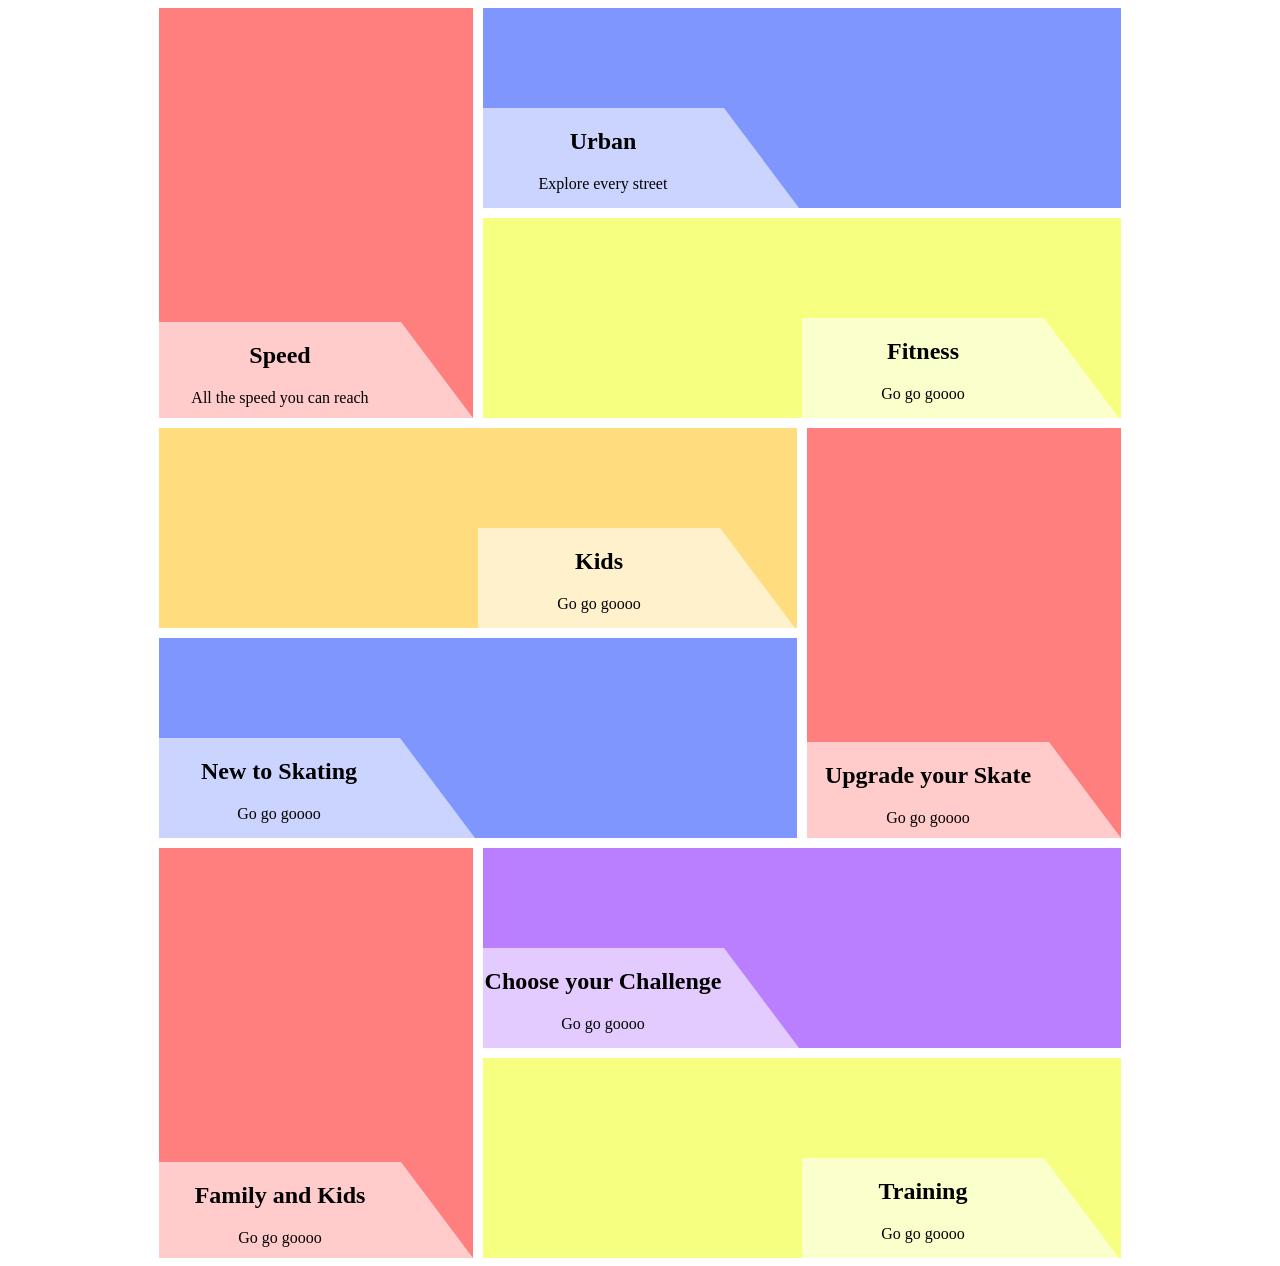
<file: staff/ignacio-sanchez/css/marialunarillos-grid-2/index.html>
<!DOCTYPE html>
<html lang="en">

<head>
    <meta charset="UTF-8">
    <meta http-equiv="X-UA-Compatible" content="IE=edge">
    <meta name="viewport" content="width=device-width, initial-scale=1.0">
    <title>Inline Online Layout</title>
    <link rel="stylesheet" href="style.css">

</head>

<body>

    <div class="mozaic">

        <div class="mozaic__box-1">
            <div class="text-panel text-panel--1">
                <h2>Speed</h2>
                <p class="text-panel__display">All the speed you can reach</p>
            </div>
        </div>

        <div class="mozaic__box-2">
            <div class="text-panel text-panel--2">
                <h2>Urban</h2>
                <p class="text-panel__display">Explore every street</p>
            </div>
        </div>

        <div class="mozaic__box-3">
            <div class="text-panel text-panel--3">
                <h2>Fitness</h2>
                <p class="text-panel__display">Go go goooo</p>
            </div>
        </div>

        <div class="mozaic__box-4">
            <div class="text-panel text-panel--3">
                <h2>Kids</h2>
                <p class="text-panel__display">Go go goooo</p>
            </div>
        </div>

        <div class="mozaic__box-5">
            <div class="text-panel text-panel--2">
                <h2>New to Skating</h2>
                <p class="text-panel__display">Go go goooo</p>
            </div>
        </div>

        <div class="mozaic__box-6">
            <div class="text-panel text-panel--1">
                <h2>Upgrade your Skate</h2>
                <p class="text-panel__display">Go go goooo</p>
            </div>
        </div>
        
        <div class="mozaic__box-7">
            <div class="text-panel text-panel--1">
                <h2>Family and Kids</h2>
                <p class="text-panel__display">Go go goooo</p>
            </div>
        </div>
        
        <div class="mozaic__box-8">
            <div class="text-panel text-panel--2">
                <h2>Choose your Challenge</h2>
                <p class="text-panel__display">Go go goooo</p>
            </div>
        </div>
        
        <div class="mozaic__box-9">
            <div class="text-panel text-panel--3">
            <h2>Training</h2>
            <p class="text-panel__display">Go go goooo</p>
            </div>
        </div>




    </div>

</body>

</html>
</file>
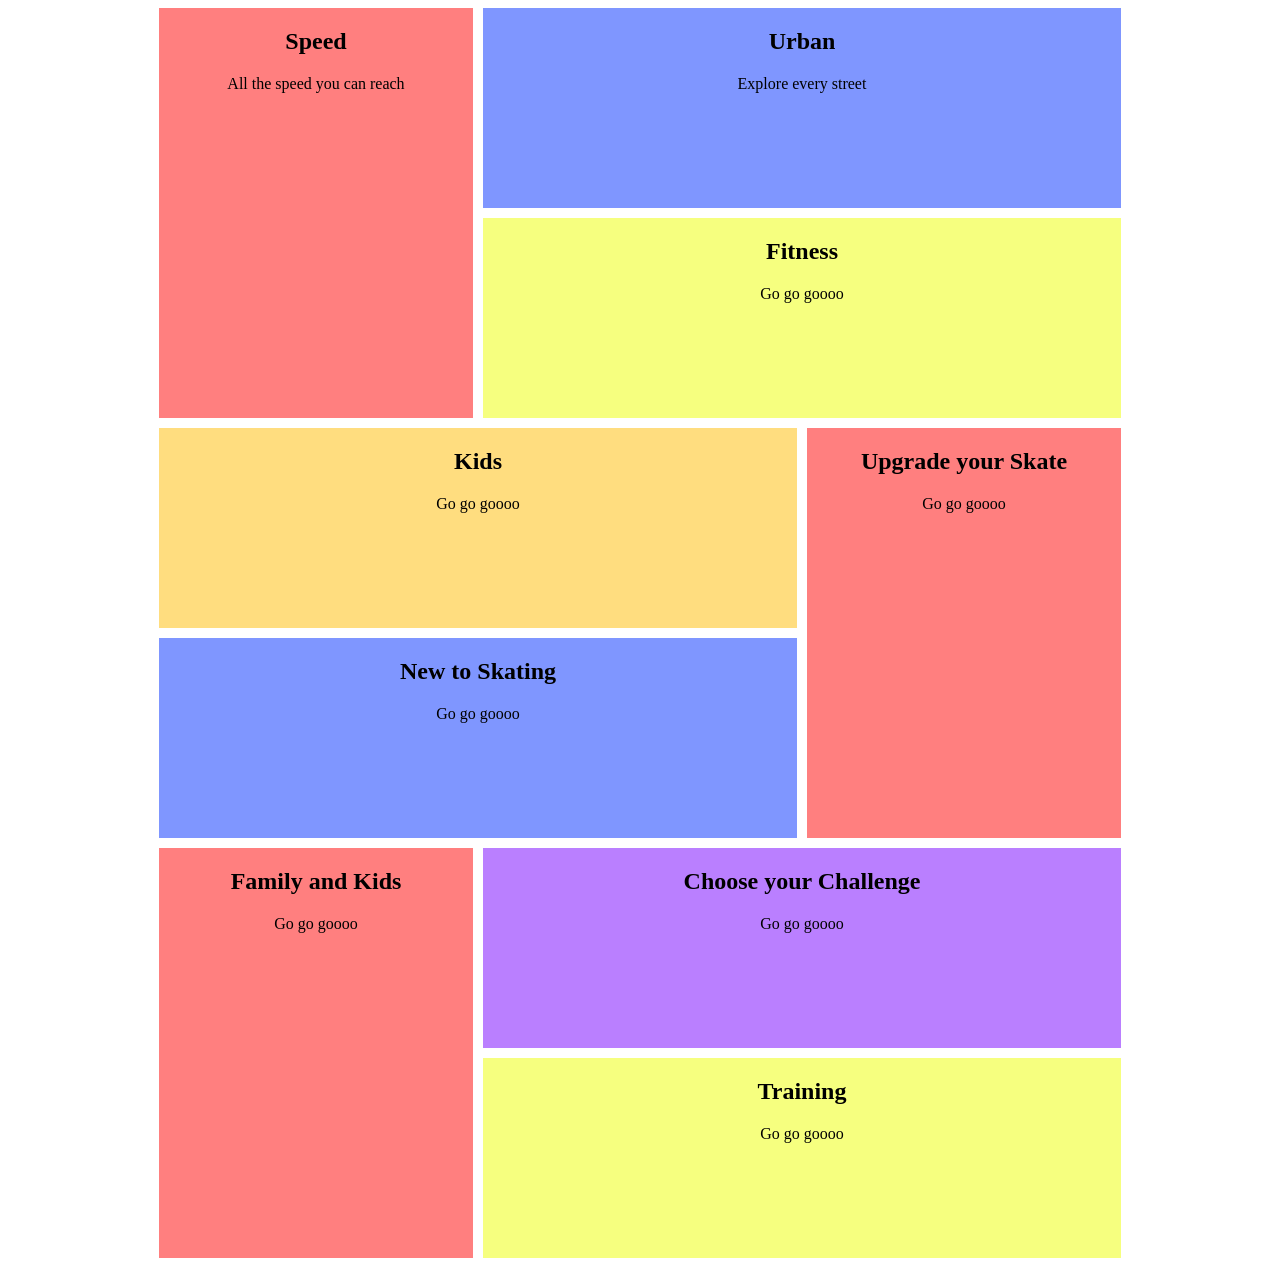
<file: staff/ignacio-sanchez/css/marialunarillos-grid/index.html>
<!DOCTYPE html>
<html lang="en">

<head>
    <meta charset="UTF-8">
    <meta http-equiv="X-UA-Compatible" content="IE=edge">
    <meta name="viewport" content="width=device-width, initial-scale=1.0">
    <title>Inline Online Layout</title>
    <link rel="stylesheet" href="style.css">

</head>

<body>

    <div class="mozaic">

        <div class="mozaic__box-1">
            <h2>Speed</h2>
            <p>All the speed you can reach</p>
        </div>

        <div class="mozaic__box-2">
            <h2>Urban</h2>
            <p>Explore every street</p>
        </div>

        <div class="mozaic__box-3">
            <h2>Fitness</h2>
            <p>Go go goooo</p>
        </div>
        
        <div class="mozaic__box-4">
            <h2>Kids</h2>
            <p>Go go goooo</p>
        </div>
        
        <div class="mozaic__box-5">
            <h2>New to Skating</h2>
            <p>Go go goooo</p>
        </div>
        
        <div class="mozaic__box-6">
            <h2>Upgrade your Skate</h2>
            <p>Go go goooo</p>
        </div>
        
        <div class="mozaic__box-7">
            <h2>Family and Kids</h2>
            <p>Go go goooo</p>
        </div>
        
        <div class="mozaic__box-8">
            <h2>Choose your Challenge</h2>
            <p>Go go goooo</p>
        </div>
        
        <div class="mozaic__box-9">
            <h2>Training</h2>
            <p>Go go goooo</p>
        </div>
        
        


    </div>

</body>

</html>
</file>
<file: staff/ignacio-sanchez/css/marialunarillos-grid-2/style.css>
.mozaic {
    display: grid;
    grid-template-columns: 325px;
    grid-auto-rows: minmax(200px, auto);
    grid-template-areas: 'box-1' 'box-2' 'box-3' 'box-4' 'box-5' 'box-6' 'box-7' 'box-8' 'box-9';
    border-color: white;
    border-width: 10px;
    justify-content: center;
    text-align: center;
    row-gap: 10px;
    column-gap: 10px;
}

.text-panel {
    position: relative;
    box-sizing: border-box;
    display: flex;
    flex-direction: column;
    justify-content: center;
    background-color: rgba(255, 255, 255, 0.591);
    color: black;
    width: 110px;
    height: 100px;
    bottom: -100px;
}

.mozaic__box-1 {
    grid-area: box-1;
    background-color: rgba(255, 0, 0, 0.5);
}

.mozaic__box-2 {
    grid-area: box-2;
    background-color: rgba(0, 47, 255, 0.5);
}

.mozaic__box-3 {
    grid-area: box-3;
    background-color: rgba(238, 255, 0, 0.5);
}

.mozaic__box-4 {
    grid-area: box-4;
    background-color: rgba(255, 187, 0, 0.5);
}

.mozaic__box-5 {
    grid-area: box-5;
    background-color: rgba(0, 47, 255, 0.5);
}

.mozaic__box-6 {
    grid-area: box-6;
    background-color: rgba(255, 0, 0, 0.5);
}

.mozaic__box-7 {
    grid-area: box-7;
    background-color: rgba(255, 0, 0, 0.5);
}

.mozaic__box-8 {
    grid-area: box-8;
    background-color: rgba(119, 0, 255, 0.5);
}

.mozaic__box-9 {
    grid-area: box-9;
    background-color: rgba(238, 255, 0, 0.5);
}

@media (max-width: 680px) {
    .text-panel__display {
        display: none;
    }
}

@media (min-width: 680px) and (max-width: 940px) {
    .mozaic {
        grid-template-areas: 'box-1 box-2 box-2' 'box-1 box-3 box-3' 'box-4 box-4 box-6' 'box-5 box-5 box-6' 'box-7 box-8 box-8' 'box-7 box-9 box-9';
        grid-auto-rows: minmax(200px);
        grid-template-columns: 200px 200px 200px;
    }
    .text-panel--1 {
        height: 50%;
        width: 100%;
        bottom: -50%;
    }
    .text-panel--2 {
        height: 100%;
        width: 50%;
        bottom: 0%;
    }
    .text-panel--3 {
        height: 100%;
        width: 50%;
        bottom: 0%;
        left: 50%;
    }
}

@media (min-width: 940px) {
    .mozaic {
        grid-template-areas: 'box-1 box-2 box-2' 'box-1 box-3 box-3' 'box-4 box-4 box-6' 'box-5 box-5 box-6' 'box-7 box-8 box-8' 'box-7 box-9 box-9';
        grid-auto-rows: minmax(314px);
        grid-template-columns: 314px 314px 314px;
    }
    .text-panel--1 {
        /* height: 25%;
        width: 100%;
        bottom: -75%; */
        bottom: -314px;
        border-bottom: 104px solid rgba(255, 255, 255, 0.591);
        border-right: 78.5px solid transparent;
        width: 320px;
        background-color: transparent;
        display: inline-block;
        
        
    }
    .text-panel--2 {
        /* height: 50%;
        width: 50%;
        bottom: -50%; */        
        border-bottom: 104px solid rgba(255, 255, 255, 0.591);
        border-right: 78.5px solid transparent;
        width: 320px;
        background-color: transparent;
        display: inline-block;
        right: 160px;
    }
    .text-panel--3 {
        /* height: 50%;
        width: 50%;
        bottom: -50%;
        left: 50%; */
        border-bottom: 104px solid rgba(255, 255, 255, 0.591);
        border-right: 78.5px solid transparent;
        width: 320px;
        background-color: transparent;
        left: 160px;
        display: inline-block
    }
}
</file>
<file: staff/ignacio-sanchez/css/marialunarillos-grid/style.css>
.mozaic {
    display: grid;
    grid-template-columns: 325px;
    grid-auto-rows: minmax(200px, auto);
    grid-template-areas: 'box-1' 'box-2' 'box-3' 'box-4' 'box-5' 'box-6' 'box-7' 'box-8' 'box-9';
    border-color: white;
    border-width: 10px;
    justify-content: center;
    text-align: center;
    row-gap: 10px;
    column-gap: 10px;
}

.mozaic__box-1 {
    grid-area: box-1;
    background-color: rgba(255, 0, 0, 0.5);
    
}

.mozaic__box-2 {
    grid-area: box-2;
    background-color: rgba(0, 47, 255, 0.5);
}

.mozaic__box-3 {
    grid-area: box-3;
    background-color: rgba(238, 255, 0, 0.5);
}

.mozaic__box-4 {
    grid-area: box-4;
    background-color: rgba(255, 187, 0, 0.5);
}

.mozaic__box-5 {
    grid-area: box-5;
    background-color: rgba(0, 47, 255, 0.5);
}

.mozaic__box-6 {
    grid-area: box-6;
    background-color: rgba(255, 0, 0, 0.5);
}

.mozaic__box-7 {
    grid-area: box-7;
    background-color: rgba(255, 0, 0, 0.5);
}

.mozaic__box-8 {
    grid-area: box-8;
    background-color: rgba(119, 0, 255, 0.5);
}

.mozaic__box-9 {
    grid-area: box-9;
    background-color: rgba(238, 255, 0, 0.5);
}

@media (min-width: 680px) and (max-width: 940px) {
    .mozaic {
        grid-template-areas: 'box-1 box-2 box-2' 'box-1 box-3 box-3' 'box-4 box-4 box-6' 'box-5 box-5 box-6' 'box-7 box-8 box-8' 'box-7 box-9 box-9';
        grid-auto-rows: minmax(200px);
        grid-template-columns: 200px 200px 200px;
    }
}

@media (min-width: 940px) {
    .mozaic {
        grid-template-areas: 'box-1 box-2 box-2' 'box-1 box-3 box-3' 'box-4 box-4 box-6' 'box-5 box-5 box-6' 'box-7 box-8 box-8' 'box-7 box-9 box-9';
        grid-auto-rows: minmax(300px);
        grid-template-columns: 314px 314px 314px;
    }
}
</file>
